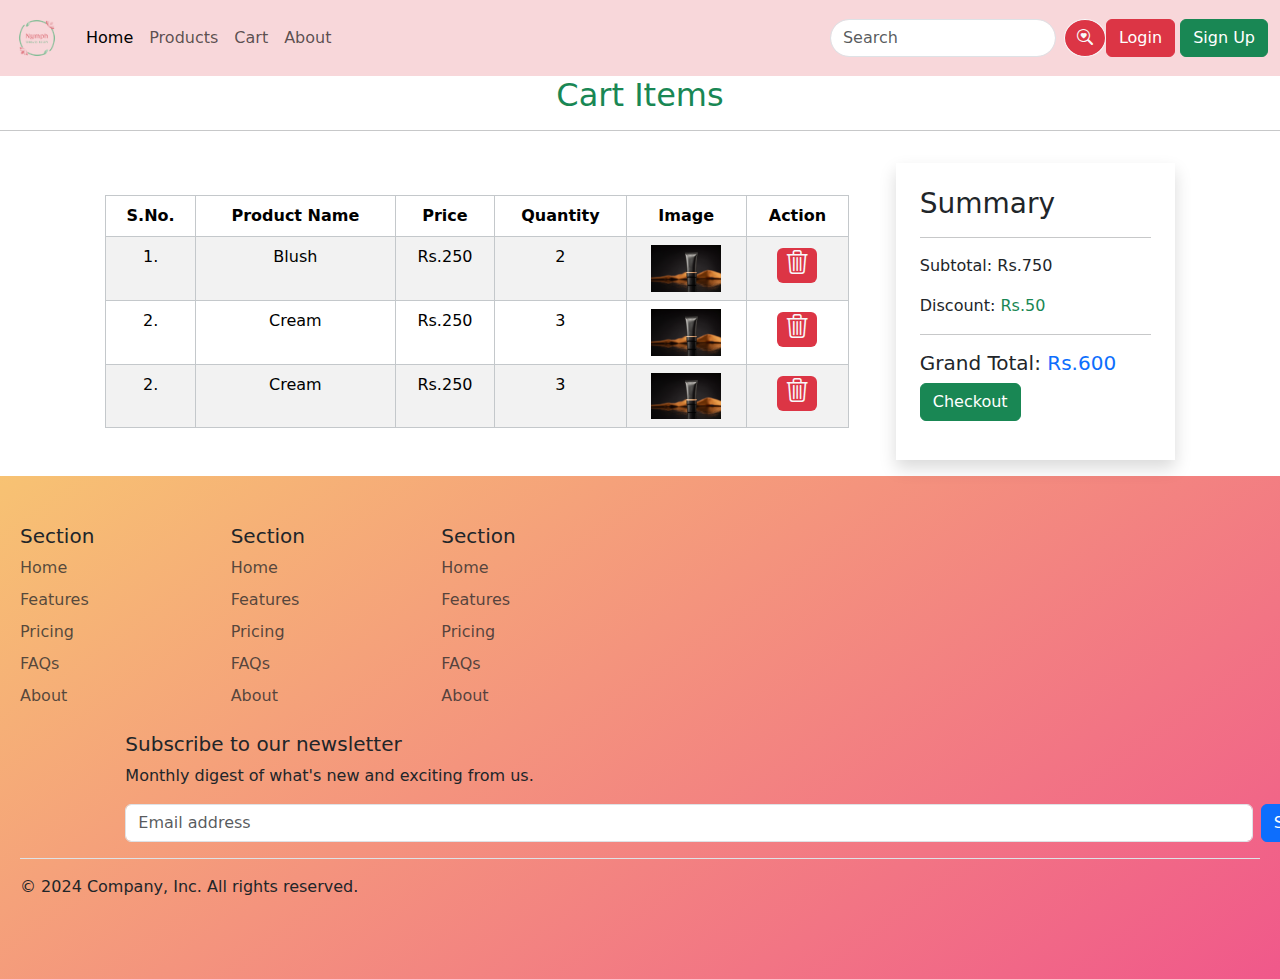
<file: cart.html>
<!doctype html>
<html lang="en">

<head>
    <meta charset="utf-8">
    <meta name="viewport" content="width=device-width, initial-scale=1">
    <title>Mystore Official Website</title>
    <link rel="shortcut icon" href="./images/BEAUTY.png" type="image/x-icon">

    <link rel="apple-touch-icon" href="./images/BEAUTY.png">

    <!-- custom css -->
    <link rel="stylesheet" href="style.css">

    <!-- CDN link for Bootstrap  -->
    <link href="https://cdn.jsdelivr.net/npm/bootstrap@5.3.3/dist/css/bootstrap.min.css" rel="stylesheet"
        integrity="sha384-QWTKZyjpPEjISv5WaRU9OFeRpok6YctnYmDr5pNlyT2bRjXh0JMhjY6hW+ALEwIH" crossorigin="anonymous">

</head>

<body>

    <header class="bg-danger-subtle" id="header">
        <nav class="navbar navbar-expand-lg ">
            <div class="container-fluid">
                <a class="navbar-brand" href="#">
                    <img src="./images/BEAUTY.png" alt="logo" width="50px">
                </a>
                <button class="navbar-toggler" type="button" data-bs-toggle="collapse" data-bs-target="#navbarScroll"
                    aria-controls="navbarScroll" aria-expanded="false" aria-label="Toggle navigation">
                    <span class="navbar-toggler-icon"></span>
                </button>
                <div class="collapse navbar-collapse" id="navbarScroll">
                    <ul class="navbar-nav me-auto my-2 my-lg-0 navbar-nav-scroll">
                        <li class="nav-item">
                            <a class="nav-link active" aria-current="page" href="./index.html">Home</a>
                        </li>
                        <li class="nav-item">
                            <a class="nav-link" href="./product.html">Products</a>
                        </li>
                        <li class="nav-item">
                            <a class="nav-link" href="./cart.html">Cart</a>
                        </li>
                        <li class="nav-item">
                            <a class="nav-link" href="./about.html">About</a>
                        </li>

                    </ul>
                    <form class="d-flex" role="search">
                        <input class="form-control me-2 rounded-pill" type="search" placeholder="Search"
                            aria-label="Search">
                        <button class="btn btn-outline-light rounded-circle bg-danger" type="submit"><i
                                class="bi bi-search-heart"></i></button>
                    </form>

                    <div class="btns">
                        <a href="./login.html" class="btn btn-danger">Login</a>
                        <a href="./signup.html" class="btn btn-success">Sign Up</a>
                    </div>

                </div>
            </div>
        </nav>
    </header>

    <div class="main">
        <h2 class="text-center mb-0 text-success">Cart Items</h2><hr>
        <div class="container d-md-flex justify-content-around">
            <div class="col-md-8">
        <table class="table table-striped table-hover table-bordered border-secondary-subtle col-3  my-5 ">
            <thead>
                <tr>
                    <th>S.No.</th>
                    <th>Product Name</th>
                    <th>Price</th>
                    <th>Quantity</th>
                    <th>Image</th>
                    <th>Action</th>
                </tr>
            </thead>
            <tbody>
                <tr >
                    <td>1.</td>
                    <td>Blush</td>
                    <td>Rs.250</td>
                    <td>2</td>
                    <td><img src="./images/foundation-with-dark-background.jpg" alt="product" width="70px"></td>
                    <td > <span class="bg-danger p-2 rounded"><i class="bi bi-trash3 fs-4 text-light"></i></span></td>
                </tr>
                <tr>
                    <td>2.</td>
                    <td>Cream</td>
                    <td>Rs.250</td>
                    <td>3</td>
                    <td><img src="./images/foundation-with-dark-background.jpg" alt="product" width="70px" ></td>
                    <td > <span class="bg-danger p-2 rounded"><i class="bi bi-trash3 fs-4 text-light"></i></span></td>
                </tr>
                <tr >
                    <td>2.</td>
                    <td>Cream</td>
                    <td>Rs.250</td>
                    <td>3</td>
                    <td><img src="./images/foundation-with-dark-background.jpg" alt="product" width="70px"></td>
                    <td > <span class="bg-danger p-2 rounded"><i class="bi bi-trash3 fs-4 text-light"></i></span></td>
                </tr>
            </tbody>
        </table>
    </div>

        <div class="summary col-md-3 shadow p-4 my-3">
            <h3>Summary</h3><hr>
            <p>Subtotal: Rs.750</p>
            <p>Discount: <span class="text-success">Rs.50</span></p><hr>
            <h5>Grand Total: <span class="text-primary">Rs.600</span></h5>
            <button class="btn btn-success">Checkout</button>
            
        </div>
    </div>
    </div>




    <footer class="py-5">
        <div class="row">
            <div class="col-6 col-md-2 mb-3">
                <h5>Section</h5>
                <ul class="nav flex-column">
                    <li class="nav-item mb-2"><a href="#" class="nav-link p-0 text-body-secondary">Home</a></li>
                    <li class="nav-item mb-2"><a href="#" class="nav-link p-0 text-body-secondary">Features</a></li>
                    <li class="nav-item mb-2"><a href="#" class="nav-link p-0 text-body-secondary">Pricing</a></li>
                    <li class="nav-item mb-2"><a href="#" class="nav-link p-0 text-body-secondary">FAQs</a></li>
                    <li class="nav-item mb-2"><a href="#" class="nav-link p-0 text-body-secondary">About</a></li>
                </ul>
            </div>

            <div class="col-6 col-md-2 mb-3">
                <h5>Section</h5>
                <ul class="nav flex-column">
                    <li class="nav-item mb-2"><a href="#" class="nav-link p-0 text-body-secondary">Home</a></li>
                    <li class="nav-item mb-2"><a href="#" class="nav-link p-0 text-body-secondary">Features</a></li>
                    <li class="nav-item mb-2"><a href="#" class="nav-link p-0 text-body-secondary">Pricing</a></li>
                    <li class="nav-item mb-2"><a href="#" class="nav-link p-0 text-body-secondary">FAQs</a></li>
                    <li class="nav-item mb-2"><a href="#" class="nav-link p-0 text-body-secondary">About</a></li>
                </ul>
            </div>

            <div class="col-6 col-md-2 mb-3">
                <h5>Section</h5>
                <ul class="nav flex-column">
                    <li class="nav-item mb-2"><a href="#" class="nav-link p-0 text-body-secondary">Home</a></li>
                    <li class="nav-item mb-2"><a href="#" class="nav-link p-0 text-body-secondary">Features</a></li>
                    <li class="nav-item mb-2"><a href="#" class="nav-link p-0 text-body-secondary">Pricing</a></li>
                    <li class="nav-item mb-2"><a href="#" class="nav-link p-0 text-body-secondary">FAQs</a></li>
                    <li class="nav-item mb-2"><a href="#" class="nav-link p-0 text-body-secondary">About</a></li>
                </ul>
            </div>

            <div class="offset-md-1 mb-3">
                <form>
                    <h5>Subscribe to our newsletter</h5>
                    <p>Monthly digest of what's new and exciting from us.</p>
                    <div class="d-flex flex-column flex-sm-row w-100 gap-2">
                        <label for="newsletter1" class="visually-hidden">Email address</label>
                        <input id="newsletter1" type="text" class="form-control" placeholder="Email address">
                        <button class="btn btn-primary" type="button">Subscribe</button>
                    </div>
                </form>
            </div>
        </div>

        <div class="d-flex flex-column flex-sm-row justify-content-between py-3 border-top">
            <p>&copy; 2024 Company, Inc. All rights reserved.</p>
            <ul class="list-unstyled d-flex">
                <li class="ms-3"><a class="link-body-emphasis" href="#"></a></li>
                <li class="ms-3"><a class="link-body-emphasis" href="#"></a></li>
                <li class="ms-3"><a class="link-body-emphasis" href="#"></a></li>
            </ul>
        </div>
    </footer>
    </div>


    <!-- CDN js for Bootstrap  -->
    <script src="https://cdn.jsdelivr.net/npm/bootstrap@5.3.3/dist/js/bootstrap.bundle.min.js"
        integrity="sha384-YvpcrYf0tY3lHB60NNkmXc5s9fDVZLESaAA55NDzOxhy9GkcIdslK1eN7N6jIeHz"
        crossorigin="anonymous"></script>



</body>

</html>
</file>
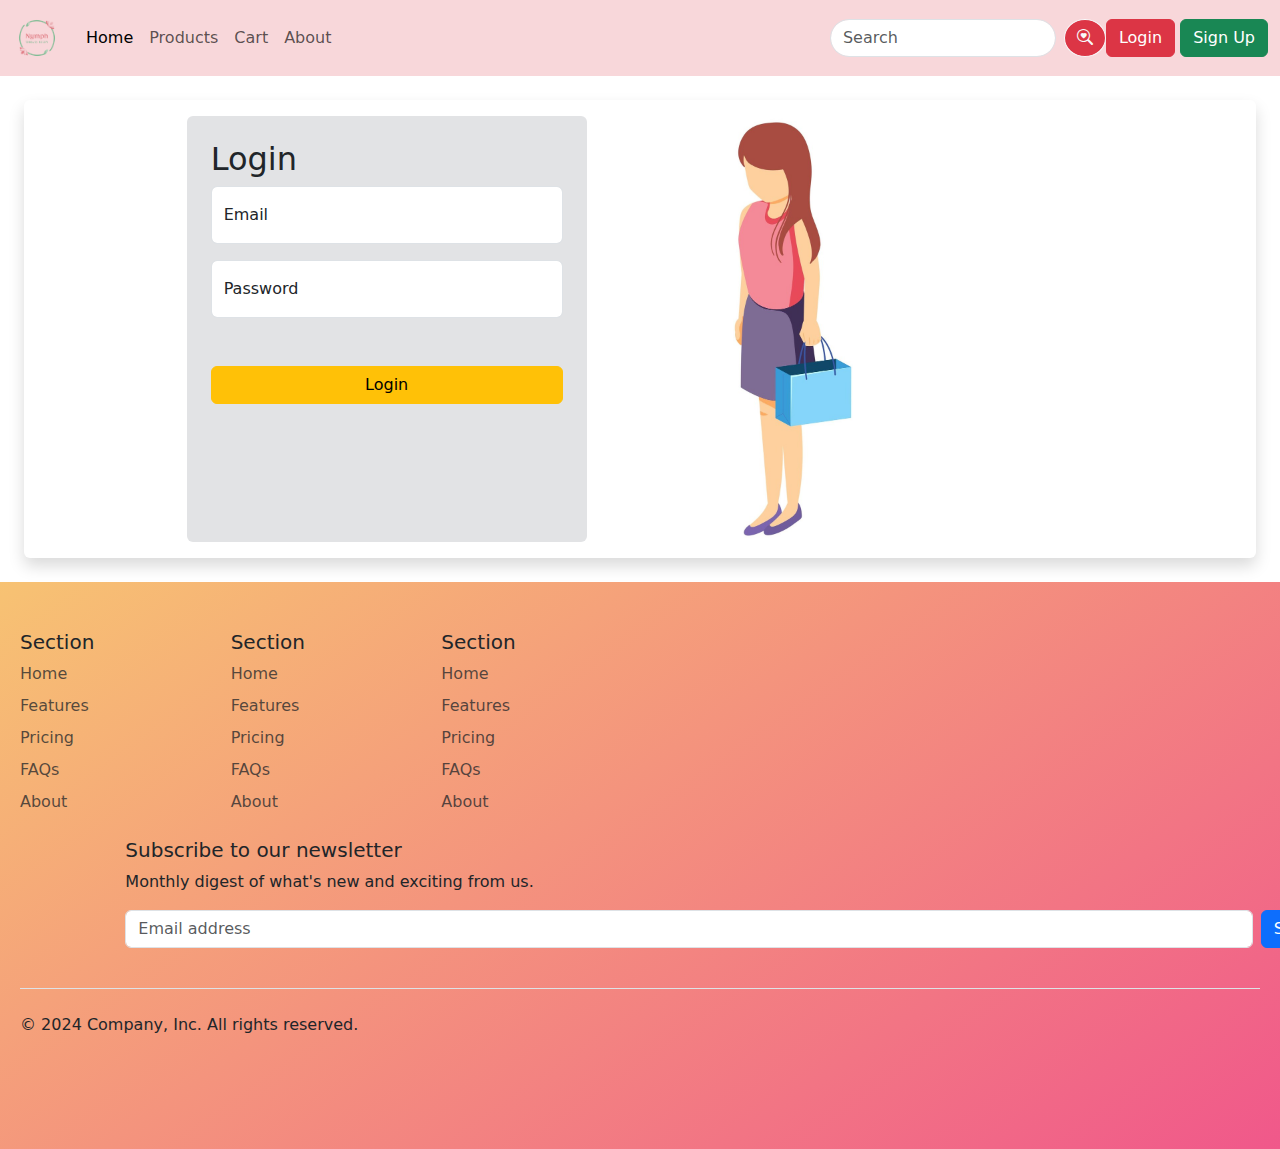
<file: login.html>
<!doctype html>
<html lang="en">
  <head>
    <meta charset="utf-8">
    <meta name="viewport" content="width=device-width, initial-scale=1">
    <title>Mystore Official Website</title>
    <link rel="shortcut icon" href="./images/BEAUTY.png" type="image/x-icon">

    <link rel="apple-touch-icon" href="./images/BEAUTY.png">

    <!-- custom css -->
     <link rel="stylesheet" href="style.css">

    <!-- CDN link for Bootstrap  -->
    <link href="https://cdn.jsdelivr.net/npm/bootstrap@5.3.3/dist/css/bootstrap.min.css" rel="stylesheet" integrity="sha384-QWTKZyjpPEjISv5WaRU9OFeRpok6YctnYmDr5pNlyT2bRjXh0JMhjY6hW+ALEwIH" crossorigin="anonymous">

  </head>

  <body>

<header class="bg-danger-subtle" id="header">
  <nav class="navbar navbar-expand-lg ">
    <div class="container-fluid">
      <a class="navbar-brand" href="#">
        <img src="./images/BEAUTY.png" alt="logo" width="50px">
      </a>
      <button class="navbar-toggler" type="button" data-bs-toggle="collapse" data-bs-target="#navbarScroll" aria-controls="navbarScroll" aria-expanded="false" aria-label="Toggle navigation">
        <span class="navbar-toggler-icon"></span>
      </button>
      <div class="collapse navbar-collapse" id="navbarScroll">
        <ul class="navbar-nav me-auto my-2 my-lg-0 navbar-nav-scroll">
          <li class="nav-item">
            <a class="nav-link active" aria-current="page" href="./index.html">Home</a>
          </li>
          <li class="nav-item">
            <a class="nav-link" href="./product.html">Products</a>
          </li>
          <li class="nav-item">
            <a class="nav-link" href="./cart.html">Cart</a>
          </li>
          <li class="nav-item">
            <a class="nav-link" href="./about.html">About</a>
          </li>

        </ul>
        <form class="d-flex" role="search">
          <input class="form-control me-2 rounded-pill" type="search" placeholder="Search" aria-label="Search">
          <button class="btn btn-outline-light rounded-circle bg-danger" type="submit"><i class="bi bi-search-heart"></i></button>
        </form>
        
        <div class="btns">
          <a href="./login.html" class="btn btn-danger">Login</a>
          <a href="./signup.html" class="btn btn-success">Sign Up</a>
        </div>

      </div>
    </div>
  </nav>
</header>


<main>
    
    <div class="d-flex my-4 mx-4">
        <div class="col-md-12 d-md-flex justify-content-evenly p-3 shadow rounded">

            <form action="#" class="bg-secondary-subtle rounded p-4 col-md-4">
                <h2>Login</h2>
                
                <div class="form-floating mb-3">
                    <input type="email" id="email" placeholder="" class="form-control">
                    <label for="email">Email</label>
                </div>
                <div class="form-floating mb-3">
                    <input type="password" id="password" placeholder="" class="form-control">
                    <label for="password">Password</label>
                </div>
                <div class="form-floating mt-5">
                    <input type="submit" value="Login" placeholder="" class="w-100 btn btn-warning">
                </div>
            </form>
            <div class="image ">
                <img src="./images/girls.jpg" alt="image" class="col-md-4 ml-4"  >
            </div>

        </div>
    </div>

</main>


<footer class="py-5">
    <div class="row">
      <div class="col-6 col-md-2 mb-3">
        <h5>Section</h5>
        <ul class="nav flex-column">
          <li class="nav-item mb-2"><a href="#" class="nav-link p-0 text-body-secondary">Home</a></li>
          <li class="nav-item mb-2"><a href="#" class="nav-link p-0 text-body-secondary">Features</a></li>
          <li class="nav-item mb-2"><a href="#" class="nav-link p-0 text-body-secondary">Pricing</a></li>
          <li class="nav-item mb-2"><a href="#" class="nav-link p-0 text-body-secondary">FAQs</a></li>
          <li class="nav-item mb-2"><a href="#" class="nav-link p-0 text-body-secondary">About</a></li>
        </ul>
      </div>

      <div class="col-6 col-md-2 mb-3">
        <h5>Section</h5>
        <ul class="nav flex-column">
          <li class="nav-item mb-2"><a href="#" class="nav-link p-0 text-body-secondary">Home</a></li>
          <li class="nav-item mb-2"><a href="#" class="nav-link p-0 text-body-secondary">Features</a></li>
          <li class="nav-item mb-2"><a href="#" class="nav-link p-0 text-body-secondary">Pricing</a></li>
          <li class="nav-item mb-2"><a href="#" class="nav-link p-0 text-body-secondary">FAQs</a></li>
          <li class="nav-item mb-2"><a href="#" class="nav-link p-0 text-body-secondary">About</a></li>
        </ul>
      </div>

      <div class="col-6 col-md-2 mb-3">
        <h5>Section</h5>
        <ul class="nav flex-column">
          <li class="nav-item mb-2"><a href="#" class="nav-link p-0 text-body-secondary">Home</a></li>
          <li class="nav-item mb-2"><a href="#" class="nav-link p-0 text-body-secondary">Features</a></li>
          <li class="nav-item mb-2"><a href="#" class="nav-link p-0 text-body-secondary">Pricing</a></li>
          <li class="nav-item mb-2"><a href="#" class="nav-link p-0 text-body-secondary">FAQs</a></li>
          <li class="nav-item mb-2"><a href="#" class="nav-link p-0 text-body-secondary">About</a></li>
        </ul>
      </div>

      <div class="offset-md-1 mb-3">
        <form>
          <h5>Subscribe to our newsletter</h5>
          <p>Monthly digest of what's new and exciting from us.</p>
          <div class="d-flex flex-column flex-sm-row w-100 gap-2">
            <label for="newsletter1" class="visually-hidden">Email address</label>
            <input id="newsletter1" type="text" class="form-control" placeholder="Email address">
            <button class="btn btn-primary" type="button">Subscribe</button>
          </div>
        </form>
      </div>
    </div>

    <div class="d-flex flex-column flex-sm-row justify-content-between py-4 my-4 border-top">
      <p>&copy; 2024 Company, Inc. All rights reserved.</p>
      <ul class="list-unstyled d-flex">
        <li class="ms-3"><a class="link-body-emphasis" href="#"></a></li>
        <li class="ms-3"><a class="link-body-emphasis" href="#"></a></li>
        <li class="ms-3"><a class="link-body-emphasis" href="#"></a></li>
      </ul>
    </div>
  </footer>
</div>


<!-- CDN js for Bootstrap  -->
  <script src="https://cdn.jsdelivr.net/npm/bootstrap@5.3.3/dist/js/bootstrap.bundle.min.js" integrity="sha384-YvpcrYf0tY3lHB60NNkmXc5s9fDVZLESaAA55NDzOxhy9GkcIdslK1eN7N6jIeHz" crossorigin="anonymous"></script>


  
</body>
</html>
</file>
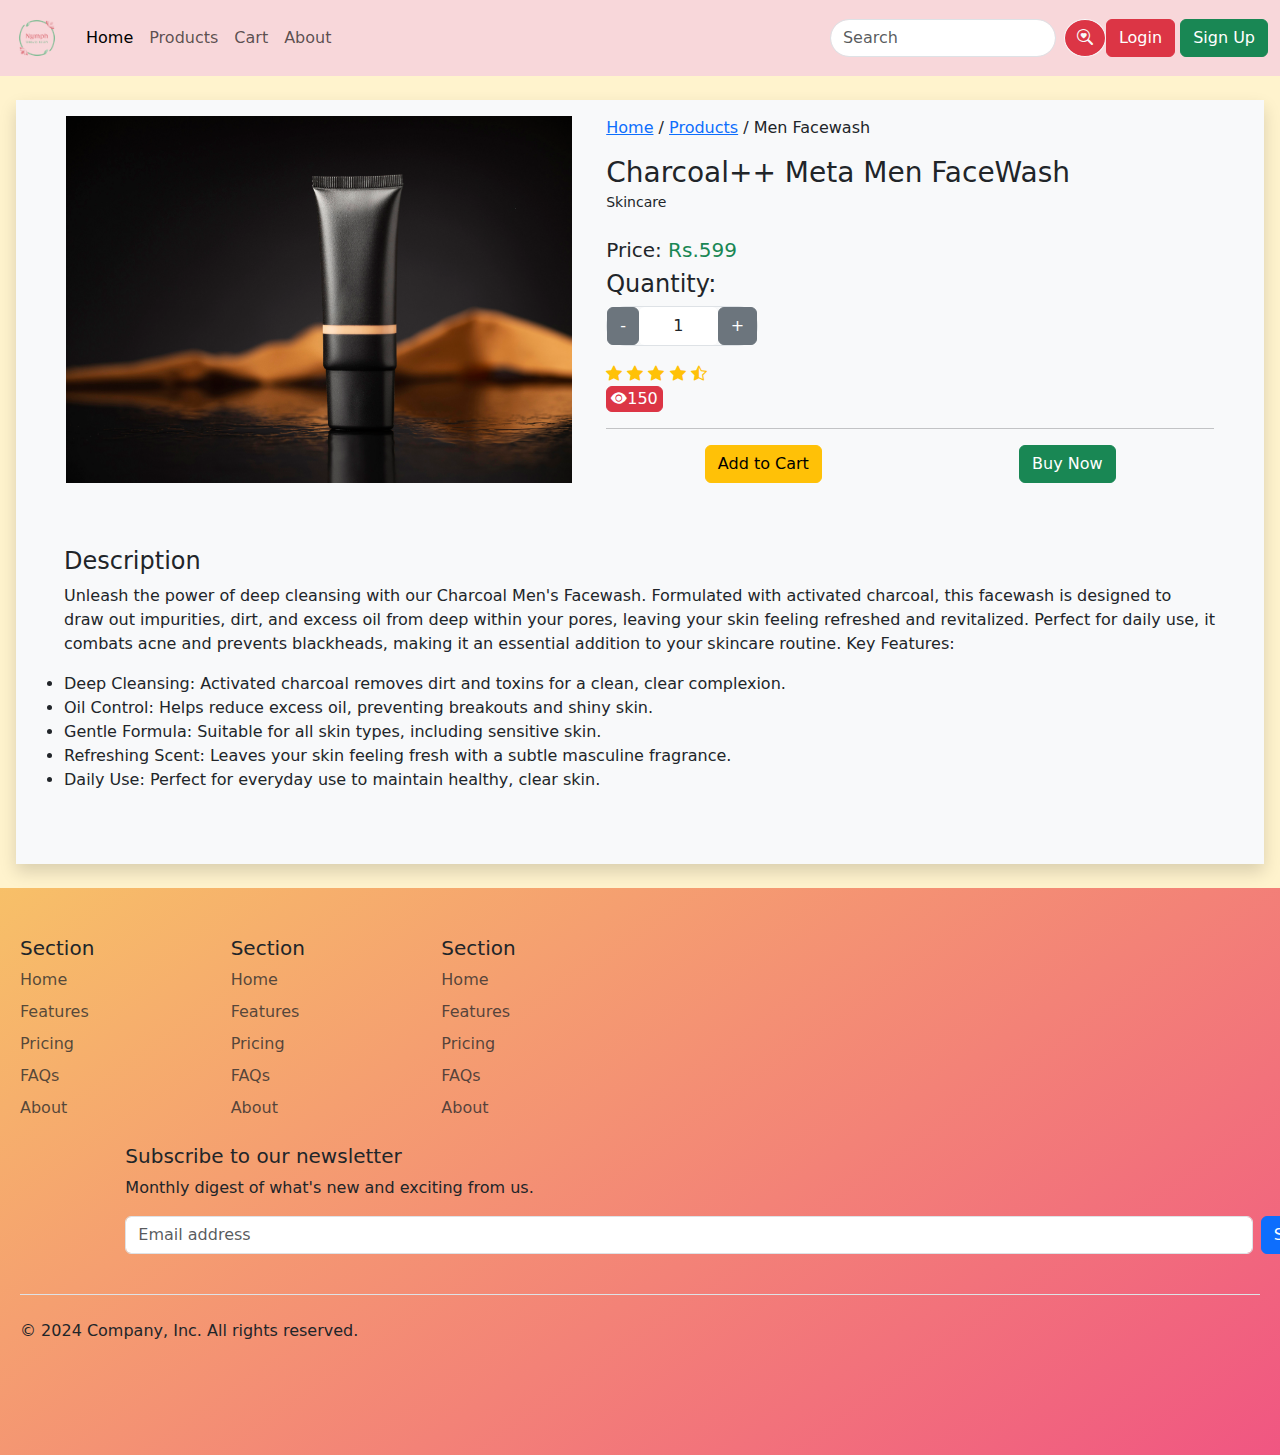
<file: product_details.html>
<!doctype html>
<html lang="en">
  <head>
    <meta charset="utf-8">
    <meta name="viewport" content="width=device-width, initial-scale=1">
    <title>Mystore Official Website</title>
    <link rel="shortcut icon" href="./images/BEAUTY.png" type="image/x-icon">

    <link rel="apple-touch-icon" href="./images/BEAUTY.png">

    <!-- custom css -->
     <link rel="stylesheet" href="style.css">

    <!-- CDN link for Bootstrap  -->
    <link href="https://cdn.jsdelivr.net/npm/bootstrap@5.3.3/dist/css/bootstrap.min.css" rel="stylesheet" integrity="sha384-QWTKZyjpPEjISv5WaRU9OFeRpok6YctnYmDr5pNlyT2bRjXh0JMhjY6hW+ALEwIH" crossorigin="anonymous">

  </head>

  <body class="bg-warning-subtle">

<header class="bg-danger-subtle" id="header">
  <nav class="navbar navbar-expand-lg ">
    <div class="container-fluid">
      <a class="navbar-brand" href="#">
        <img src="./images/BEAUTY.png" alt="logo" width="50px">
      </a>
      <button class="navbar-toggler" type="button" data-bs-toggle="collapse" data-bs-target="#navbarScroll" aria-controls="navbarScroll" aria-expanded="false" aria-label="Toggle navigation">
        <span class="navbar-toggler-icon"></span>
      </button>
      <div class="collapse navbar-collapse" id="navbarScroll">
        <ul class="navbar-nav me-auto my-2 my-lg-0 navbar-nav-scroll">
          <li class="nav-item">
            <a class="nav-link active" aria-current="page" href="./index.html">Home</a>
          </li>
          <li class="nav-item">
            <a class="nav-link" href="./product.html">Products</a>
          </li>
          <li class="nav-item">
            <a class="nav-link" href="./cart.html">Cart</a>
          </li>
          <li class="nav-item">
            <a class="nav-link" href="./about.html">About</a>
          </li>

        </ul>
        <form class="d-flex" role="search">
          <input class="form-control me-2 rounded-pill" type="search" placeholder="Search" aria-label="Search">
          <button class="btn btn-outline-light rounded-circle bg-danger" type="submit"><i class="bi bi-search-heart"></i></button>
        </form>
        <div class="btns">
          <a href="./login.html" class="btn btn-danger">Login</a>
          <a href="./signup.html" class="btn btn-success">Sign Up</a>
        </div>


      </div>
    </div>
  </nav>
</header>

<main >
<div class="product_details my-4 mx-3 bg-light shadow" id="product_details">
    
    <div class="d-flex ">
        <div class="col-md-12  p-3 d-flex justify-content-evenly">
           
        <div class="d-flex col-md-5">
            <img src="./images/foundation-with-dark-background.jpg" alt="menFacewash" width="100%">
        </div>
        <div class="imgdetails col-md-6">
            <a href="./index.html">Home</a> /
            <a href="./product.html">Products</a> /
            <span>Men Facewash</span>
            <h3 class="mt-3 mb-0">Charcoal++ Meta Men FaceWash</h3>
            <small>Skincare</small>
            <h5 class="mt-4">Price: <span class="text-success">Rs.599</span></h5>
            <h4>Quantity:</h4>
            <div class="qty d-flex w-25 border rounded-pill">
                <button class="btn btn-secondary">-</button>
                <input type="text" class="form-control  border-0 text-center" value="1" readonly >
                <button class="btn btn-secondary">+</button>
            </div>
            <p class="text-warning">
    
                <p class="text-warning">
                    <i class="bi bi-star-fill"></i>
                    <i class="bi bi-star-fill"></i>
                    <i class="bi bi-star-fill"></i>
                    <i class="bi bi-star-fill"></i>
                    <i class="bi bi-star-half"></i><br>
                    <span class="btn btn-danger rounded p-0 px-1"><i class="bi bi-eye-fill"></i>150</span>
                </p> <hr>
                <div class="d-flex justify-content-around">
                    <button class="btn btn-warning">Add to Cart</button>
                    <button class="btn btn-success">Buy Now</button>
                </div>

             
               
        </div>

        </div>
    </div>
<div class="extra m-5 ">
<h4>Description</h4>
<p>Unleash the power of deep cleansing with our Charcoal Men's Facewash. Formulated with activated charcoal, this facewash is designed to draw out impurities, dirt, and excess oil from deep within your pores, leaving your skin feeling refreshed and revitalized. Perfect for daily use, it combats acne and prevents blackheads, making it an essential addition to your skincare routine.

    Key Features:
    
    <li>Deep Cleansing: Activated charcoal removes dirt and toxins for a clean, clear complexion.</li>
    <li>Oil Control: Helps reduce excess oil, preventing breakouts and shiny skin.</li>
    <li>Gentle Formula: Suitable for all skin types, including sensitive skin.</li>
    <li>Refreshing Scent: Leaves your skin feeling fresh with a subtle masculine fragrance.</li>
    <li>Daily Use: Perfect for everyday use to maintain healthy, clear skin.</p></li>
</div><br>
  
</div>

</main>


<footer class="py-5">
    <div class="row">
      <div class="col-6 col-md-2 mb-3">
        <h5>Section</h5>
        <ul class="nav flex-column">
          <li class="nav-item mb-2"><a href="#" class="nav-link p-0 text-body-secondary">Home</a></li>
          <li class="nav-item mb-2"><a href="#" class="nav-link p-0 text-body-secondary">Features</a></li>
          <li class="nav-item mb-2"><a href="#" class="nav-link p-0 text-body-secondary">Pricing</a></li>
          <li class="nav-item mb-2"><a href="#" class="nav-link p-0 text-body-secondary">FAQs</a></li>
          <li class="nav-item mb-2"><a href="#" class="nav-link p-0 text-body-secondary">About</a></li>
        </ul>
      </div>

      <div class="col-6 col-md-2 mb-3">
        <h5>Section</h5>
        <ul class="nav flex-column">
          <li class="nav-item mb-2"><a href="#" class="nav-link p-0 text-body-secondary">Home</a></li>
          <li class="nav-item mb-2"><a href="#" class="nav-link p-0 text-body-secondary">Features</a></li>
          <li class="nav-item mb-2"><a href="#" class="nav-link p-0 text-body-secondary">Pricing</a></li>
          <li class="nav-item mb-2"><a href="#" class="nav-link p-0 text-body-secondary">FAQs</a></li>
          <li class="nav-item mb-2"><a href="#" class="nav-link p-0 text-body-secondary">About</a></li>
        </ul>
      </div>

      <div class="col-6 col-md-2 mb-3">
        <h5>Section</h5>
        <ul class="nav flex-column">
          <li class="nav-item mb-2"><a href="#" class="nav-link p-0 text-body-secondary">Home</a></li>
          <li class="nav-item mb-2"><a href="#" class="nav-link p-0 text-body-secondary">Features</a></li>
          <li class="nav-item mb-2"><a href="#" class="nav-link p-0 text-body-secondary">Pricing</a></li>
          <li class="nav-item mb-2"><a href="#" class="nav-link p-0 text-body-secondary">FAQs</a></li>
          <li class="nav-item mb-2"><a href="#" class="nav-link p-0 text-body-secondary">About</a></li>
        </ul>
      </div>

      <div class="offset-md-1 mb-3">
        <form>
          <h5>Subscribe to our newsletter</h5>
          <p>Monthly digest of what's new and exciting from us.</p>
          <div class="d-flex flex-column flex-sm-row w-100 gap-2">
            <label for="newsletter1" class="visually-hidden">Email address</label>
            <input id="newsletter1" type="text" class="form-control" placeholder="Email address">
            <button class="btn btn-primary" type="button">Subscribe</button>
          </div>
        </form>
      </div>
    </div>

    <div class="d-flex flex-column flex-sm-row justify-content-between py-4 my-4 border-top">
      <p>&copy; 2024 Company, Inc. All rights reserved.</p>
      <ul class="list-unstyled d-flex">
        <li class="ms-3"><a class="link-body-emphasis" href="#"></a></li>
        <li class="ms-3"><a class="link-body-emphasis" href="#"></a></li>
        <li class="ms-3"><a class="link-body-emphasis" href="#"></a></li>
      </ul>
    </div>
  </footer>
</div>


<!-- CDN js for Bootstrap  -->
  <script src="https://cdn.jsdelivr.net/npm/bootstrap@5.3.3/dist/js/bootstrap.bundle.min.js" integrity="sha384-YvpcrYf0tY3lHB60NNkmXc5s9fDVZLESaAA55NDzOxhy9GkcIdslK1eN7N6jIeHz" crossorigin="anonymous"></script>


  
</body>
</html>
</file>
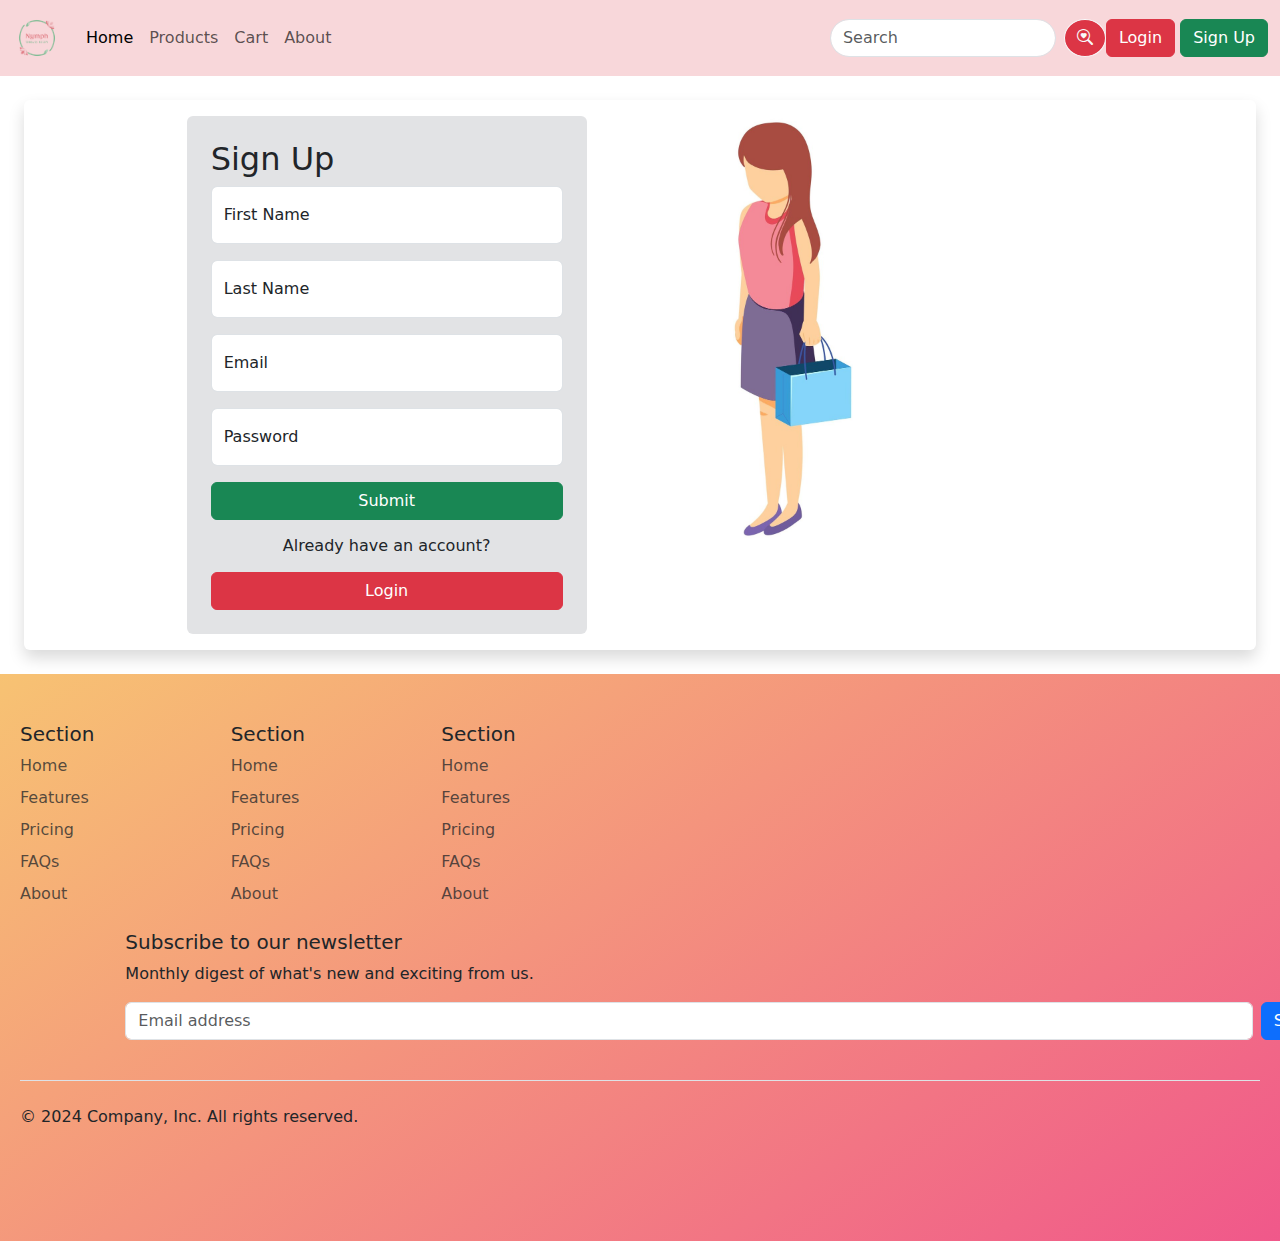
<file: signup.html>
<!doctype html>
<html lang="en">
  <head>
    <meta charset="utf-8">
    <meta name="viewport" content="width=device-width, initial-scale=1">
    <title>Mystore Official Website</title>
    <link rel="shortcut icon" href="./images/BEAUTY.png" type="image/x-icon">

    <link rel="apple-touch-icon" href="./images/BEAUTY.png">

    <!-- custom css -->
     <link rel="stylesheet" href="style.css">

    <!-- CDN link for Bootstrap  -->
    <link href="https://cdn.jsdelivr.net/npm/bootstrap@5.3.3/dist/css/bootstrap.min.css" rel="stylesheet" integrity="sha384-QWTKZyjpPEjISv5WaRU9OFeRpok6YctnYmDr5pNlyT2bRjXh0JMhjY6hW+ALEwIH" crossorigin="anonymous">

  </head>

  <body>

<header class="bg-danger-subtle" id="header">
  <nav class="navbar navbar-expand-lg ">
    <div class="container-fluid">
      <a class="navbar-brand" href="#">
        <img src="./images/BEAUTY.png" alt="logo" width="50px">
      </a>
      <button class="navbar-toggler" type="button" data-bs-toggle="collapse" data-bs-target="#navbarScroll" aria-controls="navbarScroll" aria-expanded="false" aria-label="Toggle navigation">
        <span class="navbar-toggler-icon"></span>
      </button>
      <div class="collapse navbar-collapse" id="navbarScroll">
        <ul class="navbar-nav me-auto my-2 my-lg-0 navbar-nav-scroll">
          <li class="nav-item">
            <a class="nav-link active" aria-current="page" href="./index.html">Home</a>
          </li>
          <li class="nav-item">
            <a class="nav-link" href="./product.html">Products</a>
          </li>
          <li class="nav-item">
            <a class="nav-link" href="./cart.html">Cart</a>
          </li>
          <li class="nav-item">
            <a class="nav-link" href="./about.html">About</a>
          </li>

        </ul>
        <form class="d-flex" role="search">
          <input class="form-control me-2 rounded-pill" type="search" placeholder="Search" aria-label="Search">
          <button class="btn btn-outline-light rounded-circle bg-danger" type="submit"><i class="bi bi-search-heart"></i></button>
        </form>
        
        <div class="btns">
          <a href="./login.html" class="btn btn-danger">Login</a>
          <a href="./signup.html" class="btn btn-success">Sign Up</a>
        </div>

      </div>
    </div>
  </nav>
</header>

<main>
    
        <div class="d-flex my-4 mx-4">
            <div class="col-md-12 d-md-flex justify-content-evenly p-3 shadow rounded">

                <form action="#" class="bg-secondary-subtle rounded p-4 col-md-4">
                    <h2>Sign Up</h2>
                    <div class="form-floating mb-3">
                        <input type="text" id="fName" placeholder="" class="form-control">
                        <label for="fName">First Name</label>
                    </div>
                    <div class="form-floating mb-3">
                        <input type="text" id="lName" placeholder="" class="form-control">
                        <label for="lName">Last Name</label>
                    </div>
                    <div class="form-floating mb-3">
                        <input type="email" id="email" placeholder="" class="form-control">
                        <label for="email">Email</label>
                    </div>
                    <div class="form-floating mb-3">
                        <input type="password" id="password" placeholder="" class="form-control">
                        <label for="password">Password</label>
                    </div>
                    <div class="form-floating mb-3">
                        <input type="submit" value="Submit" placeholder="" class="w-100 btn btn-success">
                    </div>
                    <div class="text-center">
                    <h6 class="mb-3">Already have an account?</h6>
                    <a href="./login.html" class="btn btn-danger w-100">Login</a>
                </div>
                </form>
                <div class="image ">
                    <img src="./images/girls.jpg" alt="image" class="col-md-4 ml-4"  >
                </div>

            </div>
        </div>
    
</main>



<footer class="py-5">
    <div class="row">
      <div class="col-6 col-md-2 mb-3">
        <h5>Section</h5>
        <ul class="nav flex-column">
          <li class="nav-item mb-2"><a href="#" class="nav-link p-0 text-body-secondary">Home</a></li>
          <li class="nav-item mb-2"><a href="#" class="nav-link p-0 text-body-secondary">Features</a></li>
          <li class="nav-item mb-2"><a href="#" class="nav-link p-0 text-body-secondary">Pricing</a></li>
          <li class="nav-item mb-2"><a href="#" class="nav-link p-0 text-body-secondary">FAQs</a></li>
          <li class="nav-item mb-2"><a href="#" class="nav-link p-0 text-body-secondary">About</a></li>
        </ul>
      </div>

      <div class="col-6 col-md-2 mb-3">
        <h5>Section</h5>
        <ul class="nav flex-column">
          <li class="nav-item mb-2"><a href="#" class="nav-link p-0 text-body-secondary">Home</a></li>
          <li class="nav-item mb-2"><a href="#" class="nav-link p-0 text-body-secondary">Features</a></li>
          <li class="nav-item mb-2"><a href="#" class="nav-link p-0 text-body-secondary">Pricing</a></li>
          <li class="nav-item mb-2"><a href="#" class="nav-link p-0 text-body-secondary">FAQs</a></li>
          <li class="nav-item mb-2"><a href="#" class="nav-link p-0 text-body-secondary">About</a></li>
        </ul>
      </div>

      <div class="col-6 col-md-2 mb-3">
        <h5>Section</h5>
        <ul class="nav flex-column">
          <li class="nav-item mb-2"><a href="#" class="nav-link p-0 text-body-secondary">Home</a></li>
          <li class="nav-item mb-2"><a href="#" class="nav-link p-0 text-body-secondary">Features</a></li>
          <li class="nav-item mb-2"><a href="#" class="nav-link p-0 text-body-secondary">Pricing</a></li>
          <li class="nav-item mb-2"><a href="#" class="nav-link p-0 text-body-secondary">FAQs</a></li>
          <li class="nav-item mb-2"><a href="#" class="nav-link p-0 text-body-secondary">About</a></li>
        </ul>
      </div>

      <div class="offset-md-1 mb-3">
        <form>
          <h5>Subscribe to our newsletter</h5>
          <p>Monthly digest of what's new and exciting from us.</p>
          <div class="d-flex flex-column flex-sm-row w-100 gap-2">
            <label for="newsletter1" class="visually-hidden">Email address</label>
            <input id="newsletter1" type="text" class="form-control" placeholder="Email address">
            <button class="btn btn-primary" type="button">Subscribe</button>
          </div>
        </form>
      </div>
    </div>

    <div class="d-flex flex-column flex-sm-row justify-content-between py-4 my-4 border-top">
      <p>&copy; 2024 Company, Inc. All rights reserved.</p>
      <ul class="list-unstyled d-flex">
        <li class="ms-3"><a class="link-body-emphasis" href="#"></a></li>
        <li class="ms-3"><a class="link-body-emphasis" href="#"></a></li>
        <li class="ms-3"><a class="link-body-emphasis" href="#"></a></li>
      </ul>
    </div>
  </footer>
</div>


<!-- CDN js for Bootstrap  -->
  <script src="https://cdn.jsdelivr.net/npm/bootstrap@5.3.3/dist/js/bootstrap.bundle.min.js" integrity="sha384-YvpcrYf0tY3lHB60NNkmXc5s9fDVZLESaAA55NDzOxhy9GkcIdslK1eN7N6jIeHz" crossorigin="anonymous"></script>


  
</body>
</html>
</file>
<file: style.css>
@import url("https://cdn.jsdelivr.net/npm/bootstrap-icons@1.11.3/font/bootstrap-icons.min.css");

*{
margin: 0;
padding: 0;
}

#header input:focus{
    box-shadow:0px 0px 10px rgb(114, 99, 99);
    border:none;
    outline:none;
    background:red;
}
#header input:focus::placeholder{
color:rgb(243, 243, 243);
}

.carousel-item {
    height: 500px;
}
.carousel-item img {
    height: 100%;
    object-fit: cover;
}
.imagedetails{
    position: absolute;
    top: 75%;
    right:5%;
}
.button{
    opacity: 30% !important;
}
.owl-carousel img{
    width: 300px !important;
    height: 200px;
    filter: opacity(80%);
}
.owl-carousel img:hover{
    filter: opacity(100%);
}

footer{
    background-image: linear-gradient(145deg, rgba(245, 178, 77, 0.788),rgba(237, 53, 114, 0.826));
    padding: 20px;
}
#products li{
    list-style: none;
}
#banner{
    position: relative;
}
.owl-carousel img{
    width: 250px!important;
}
table th, td{
  text-align: center;
    
}
</file>
